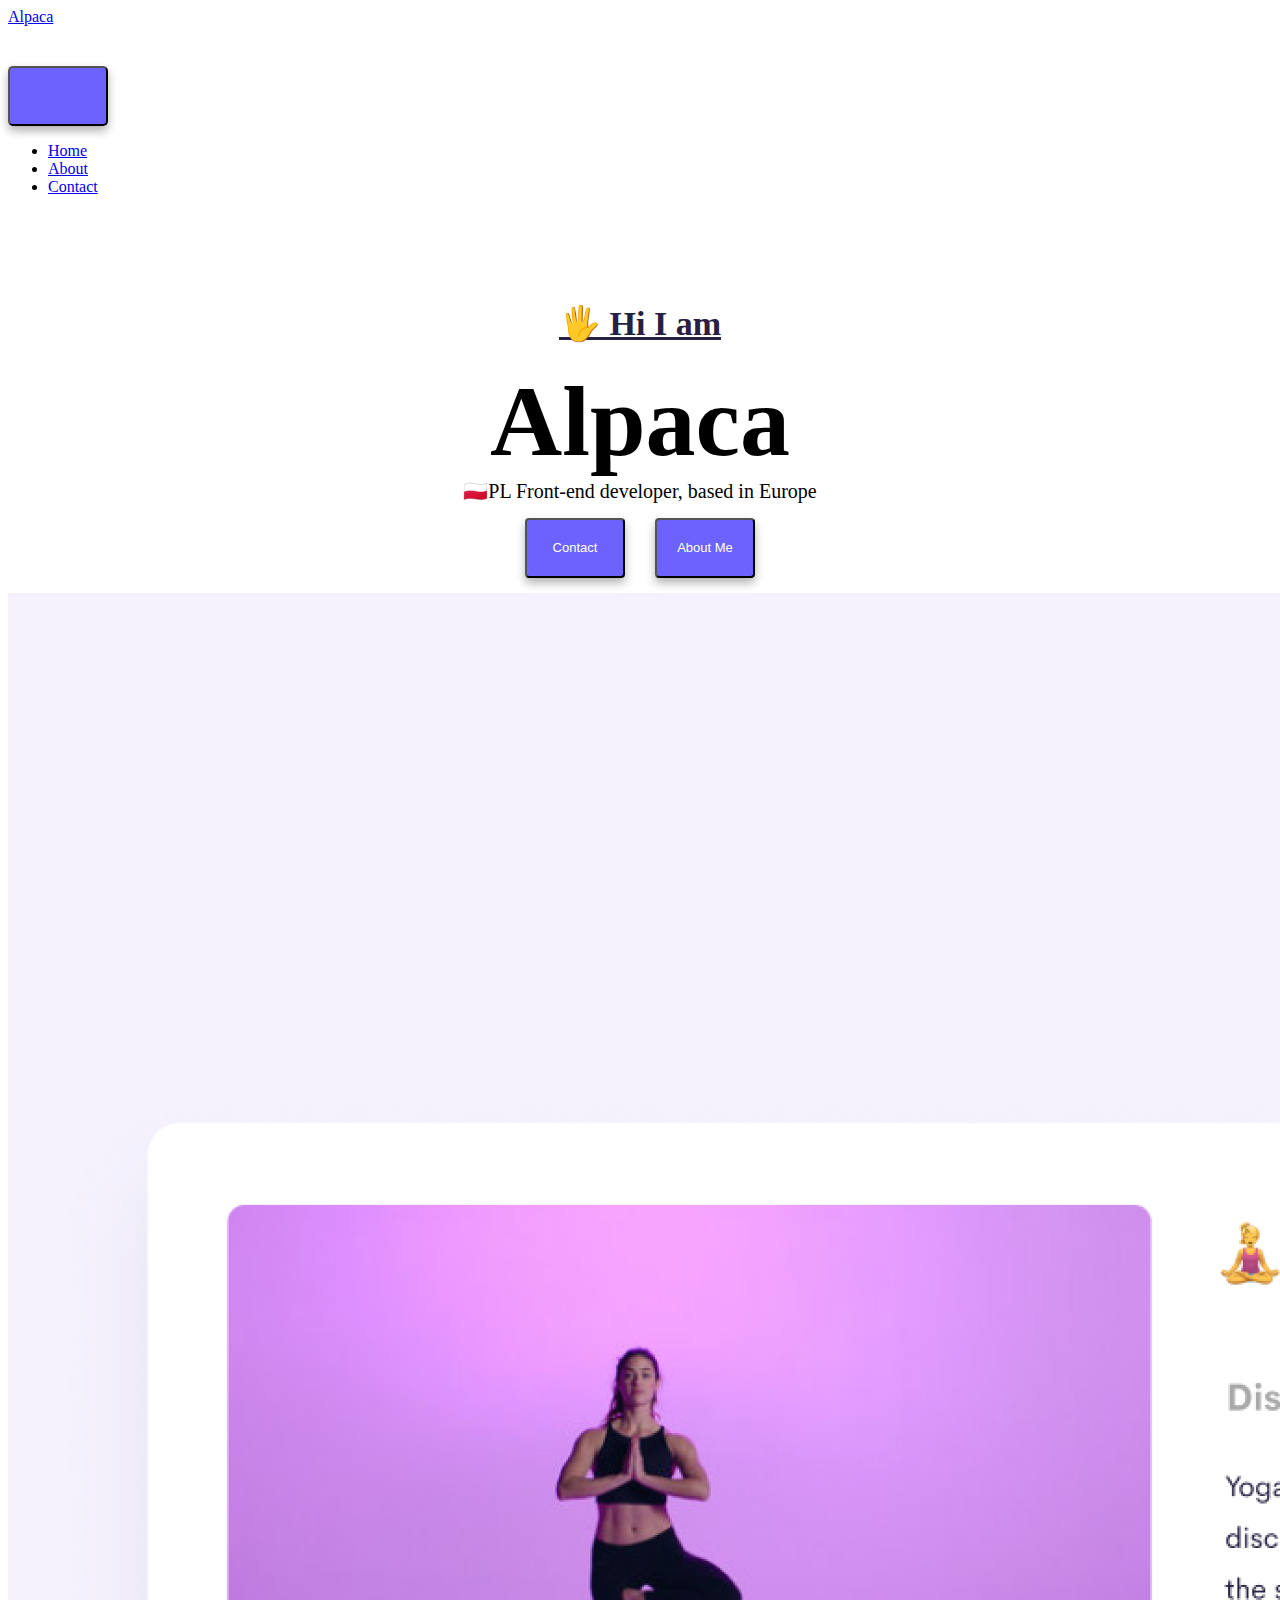
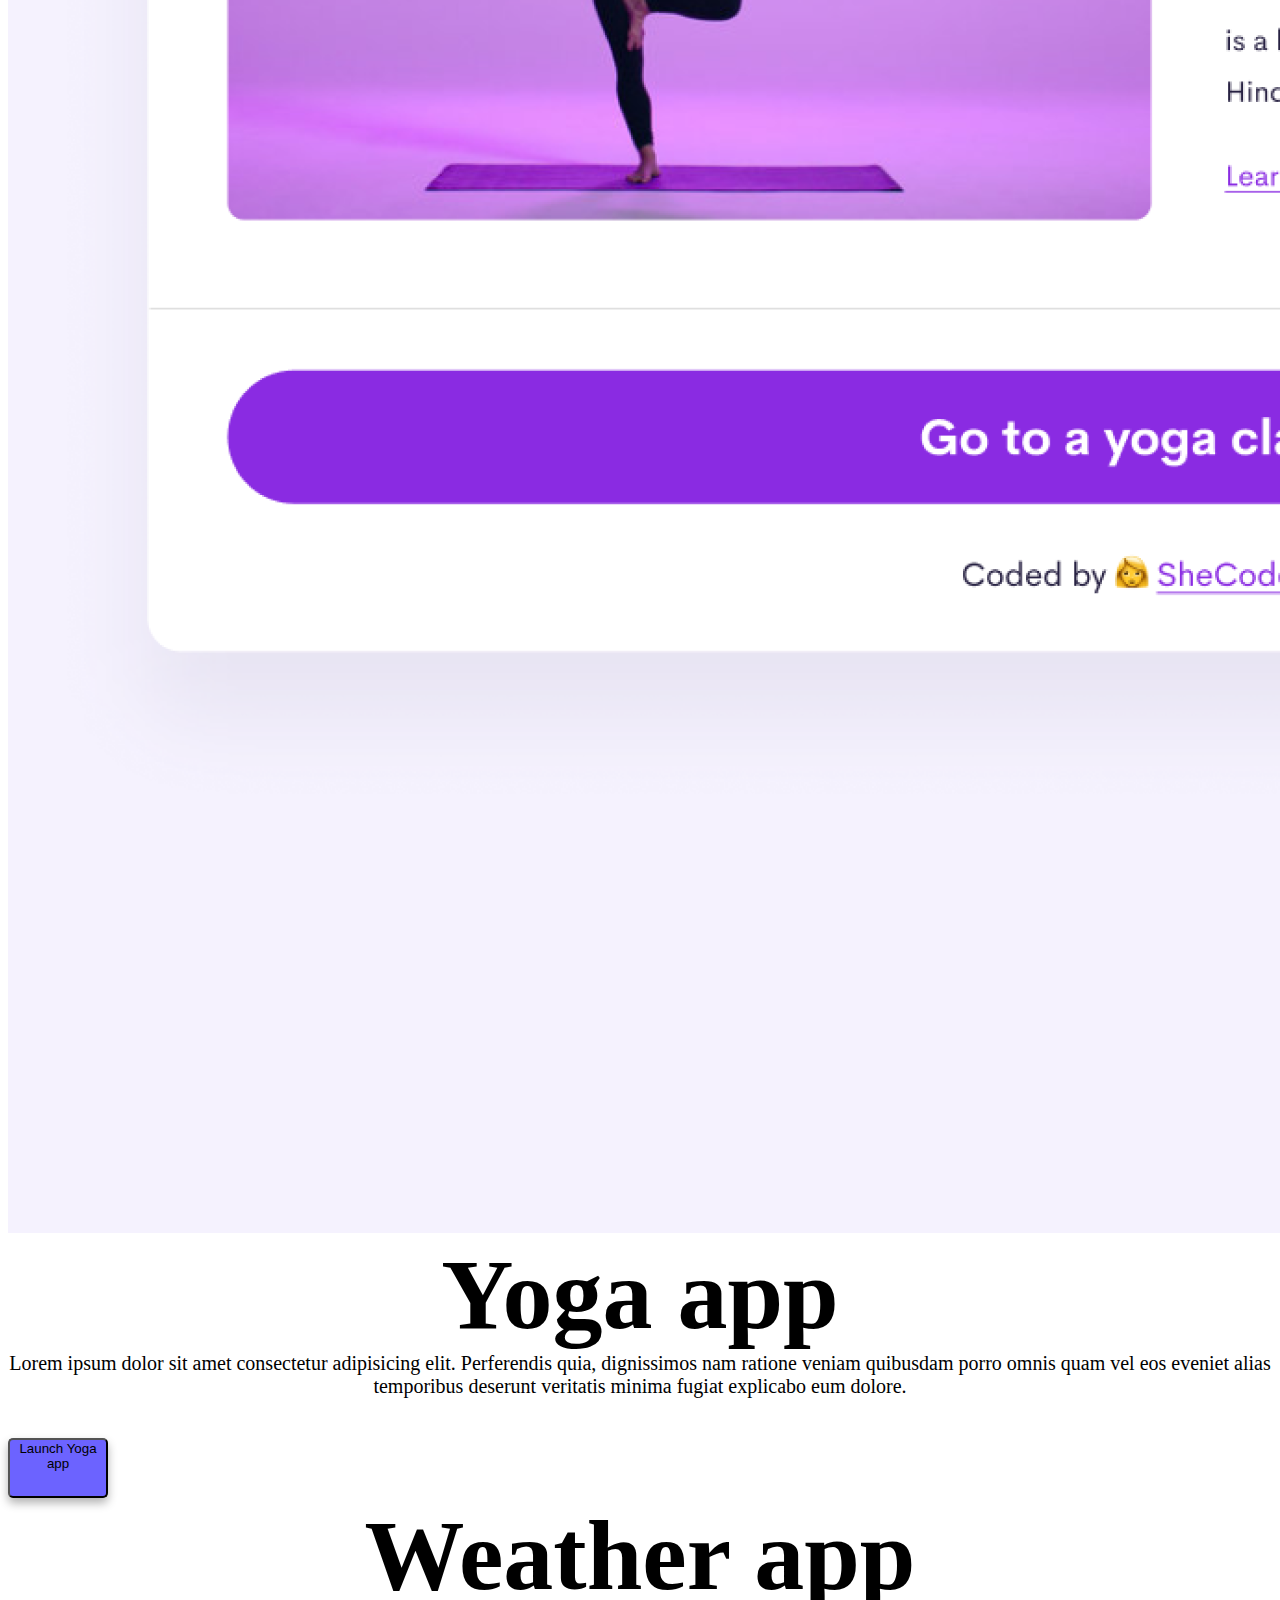
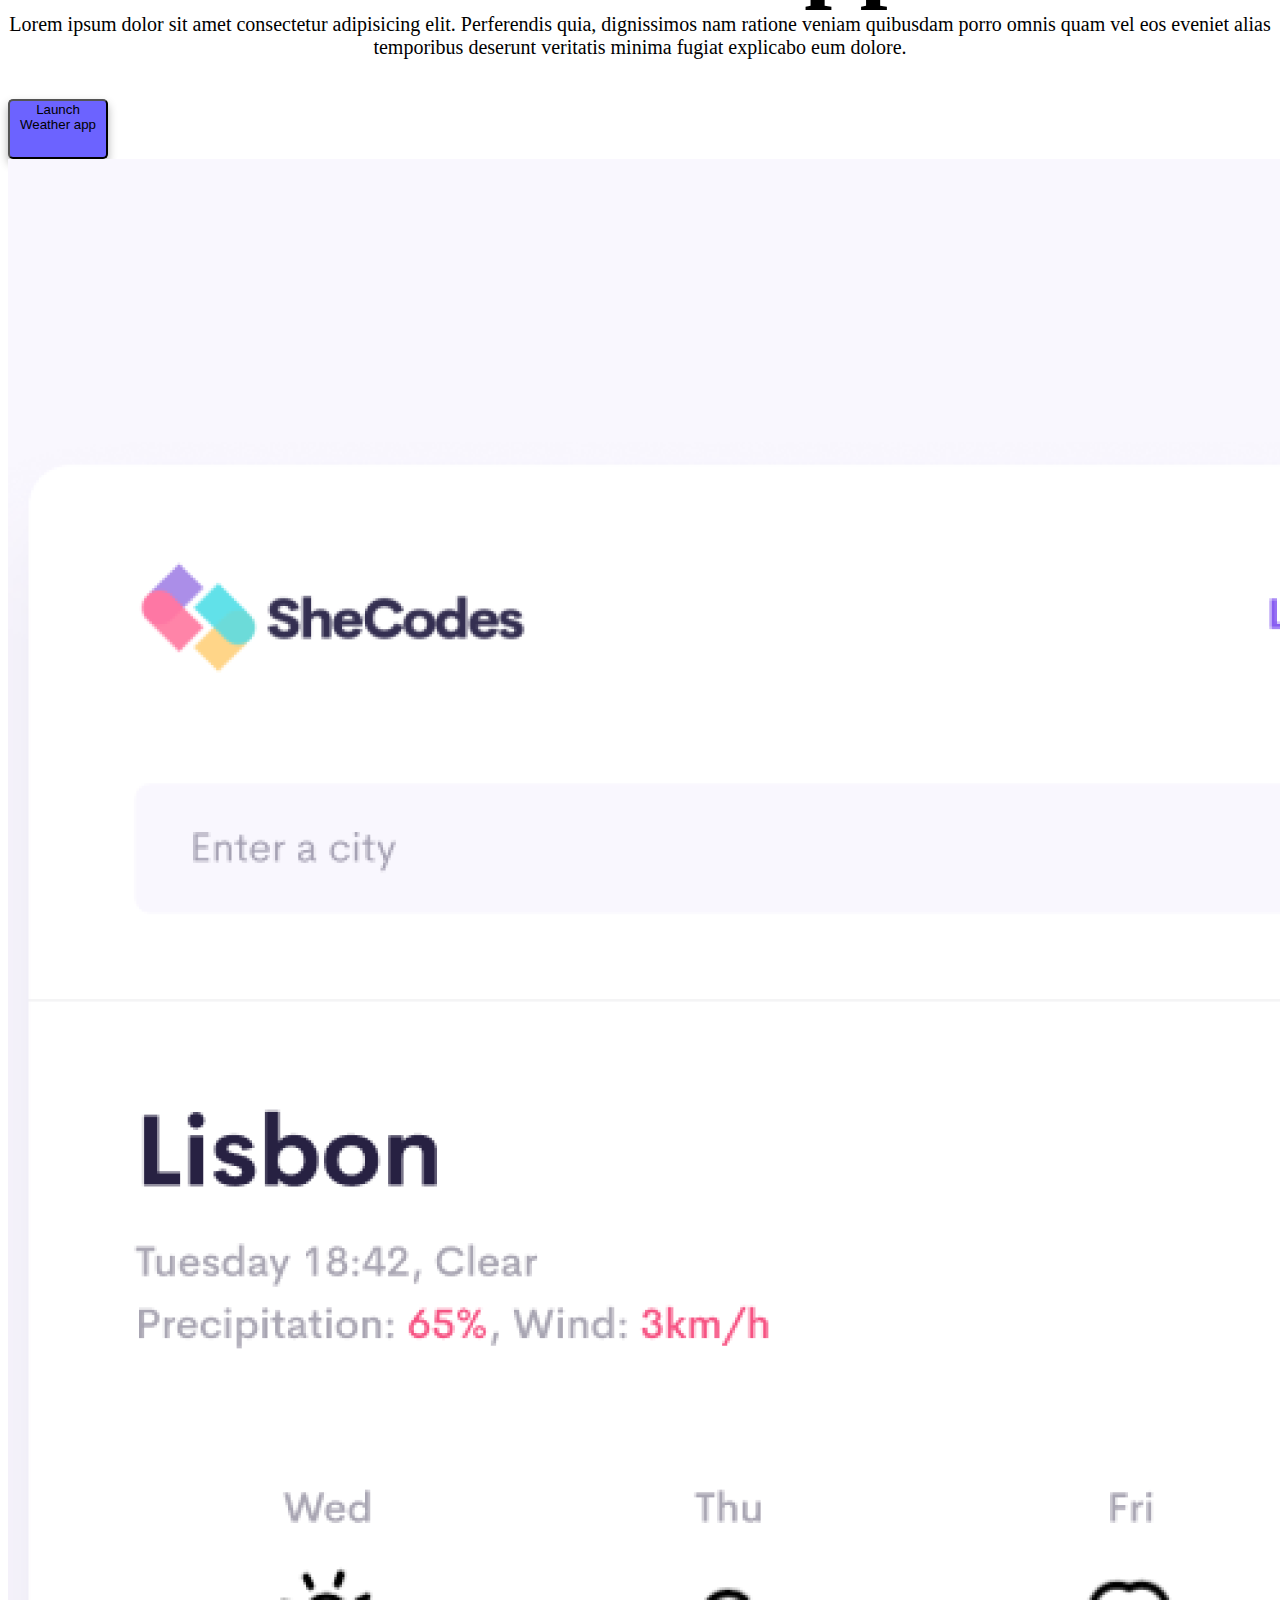
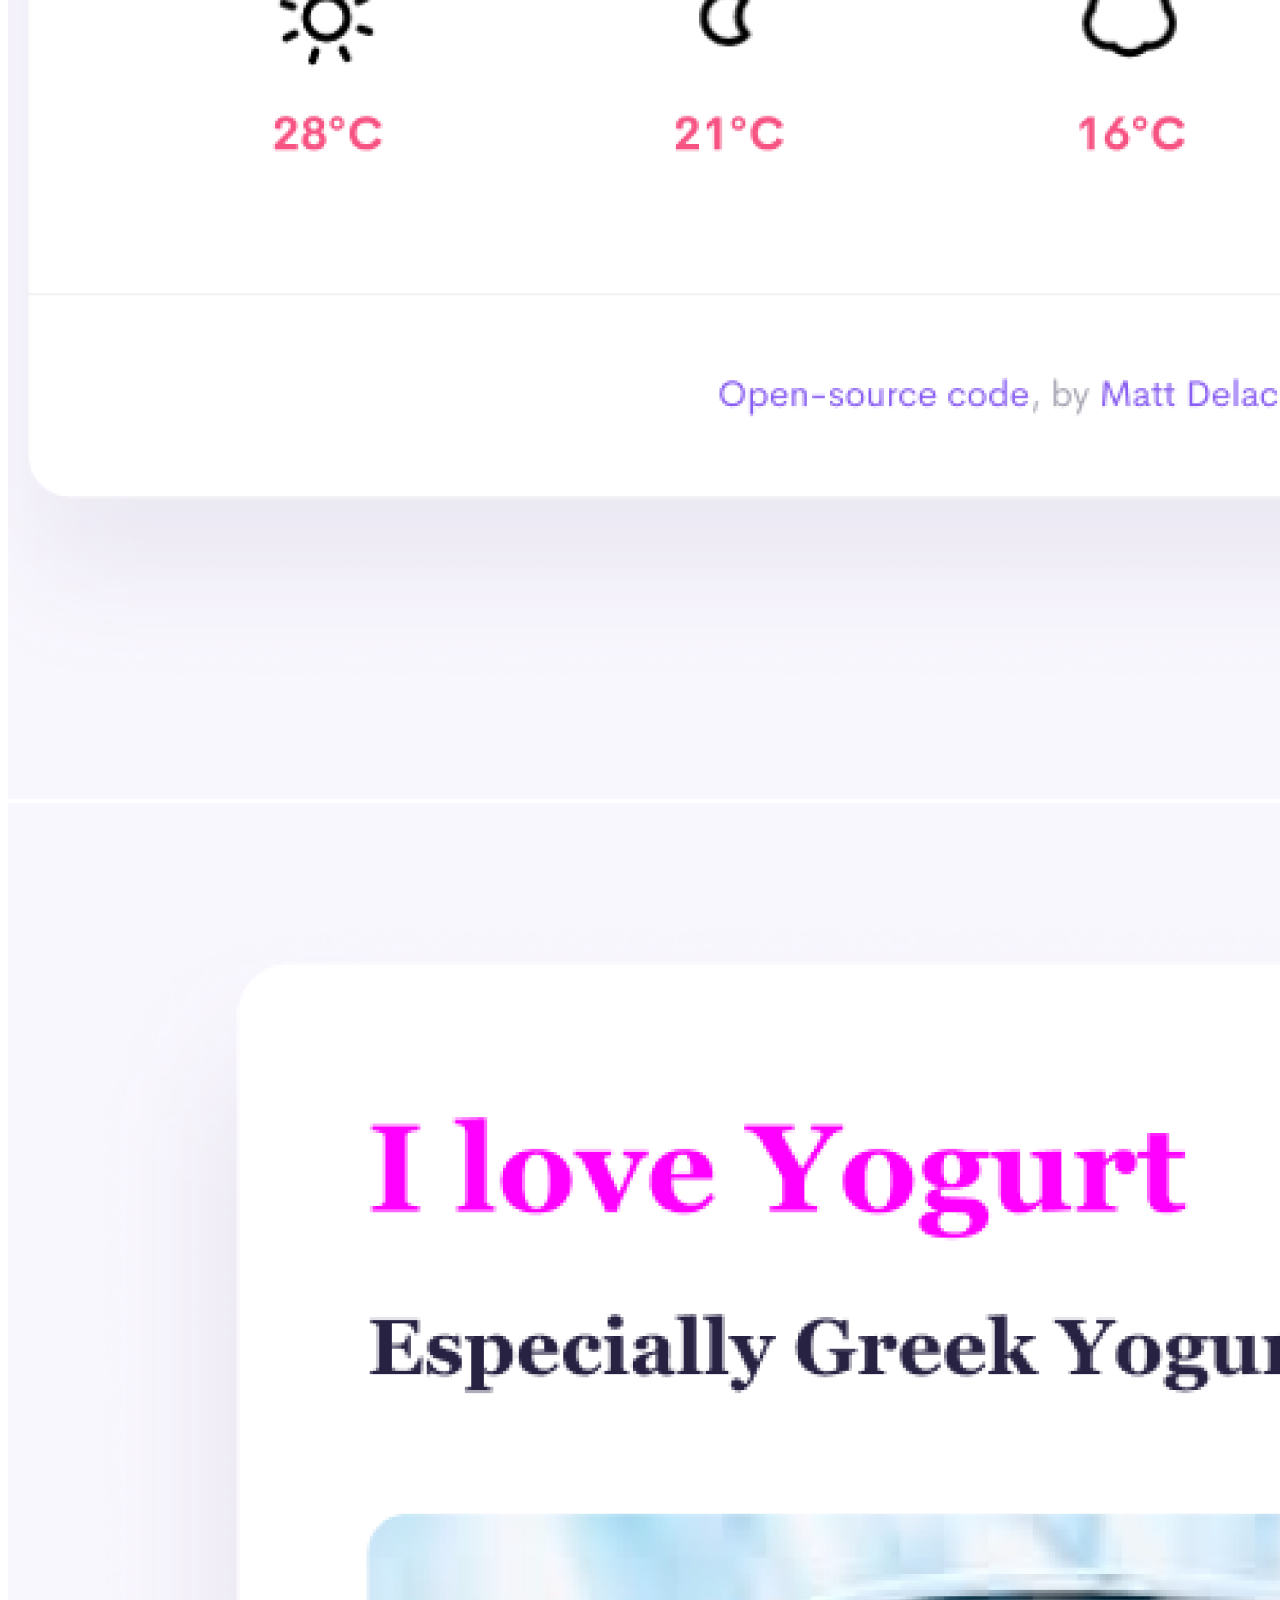
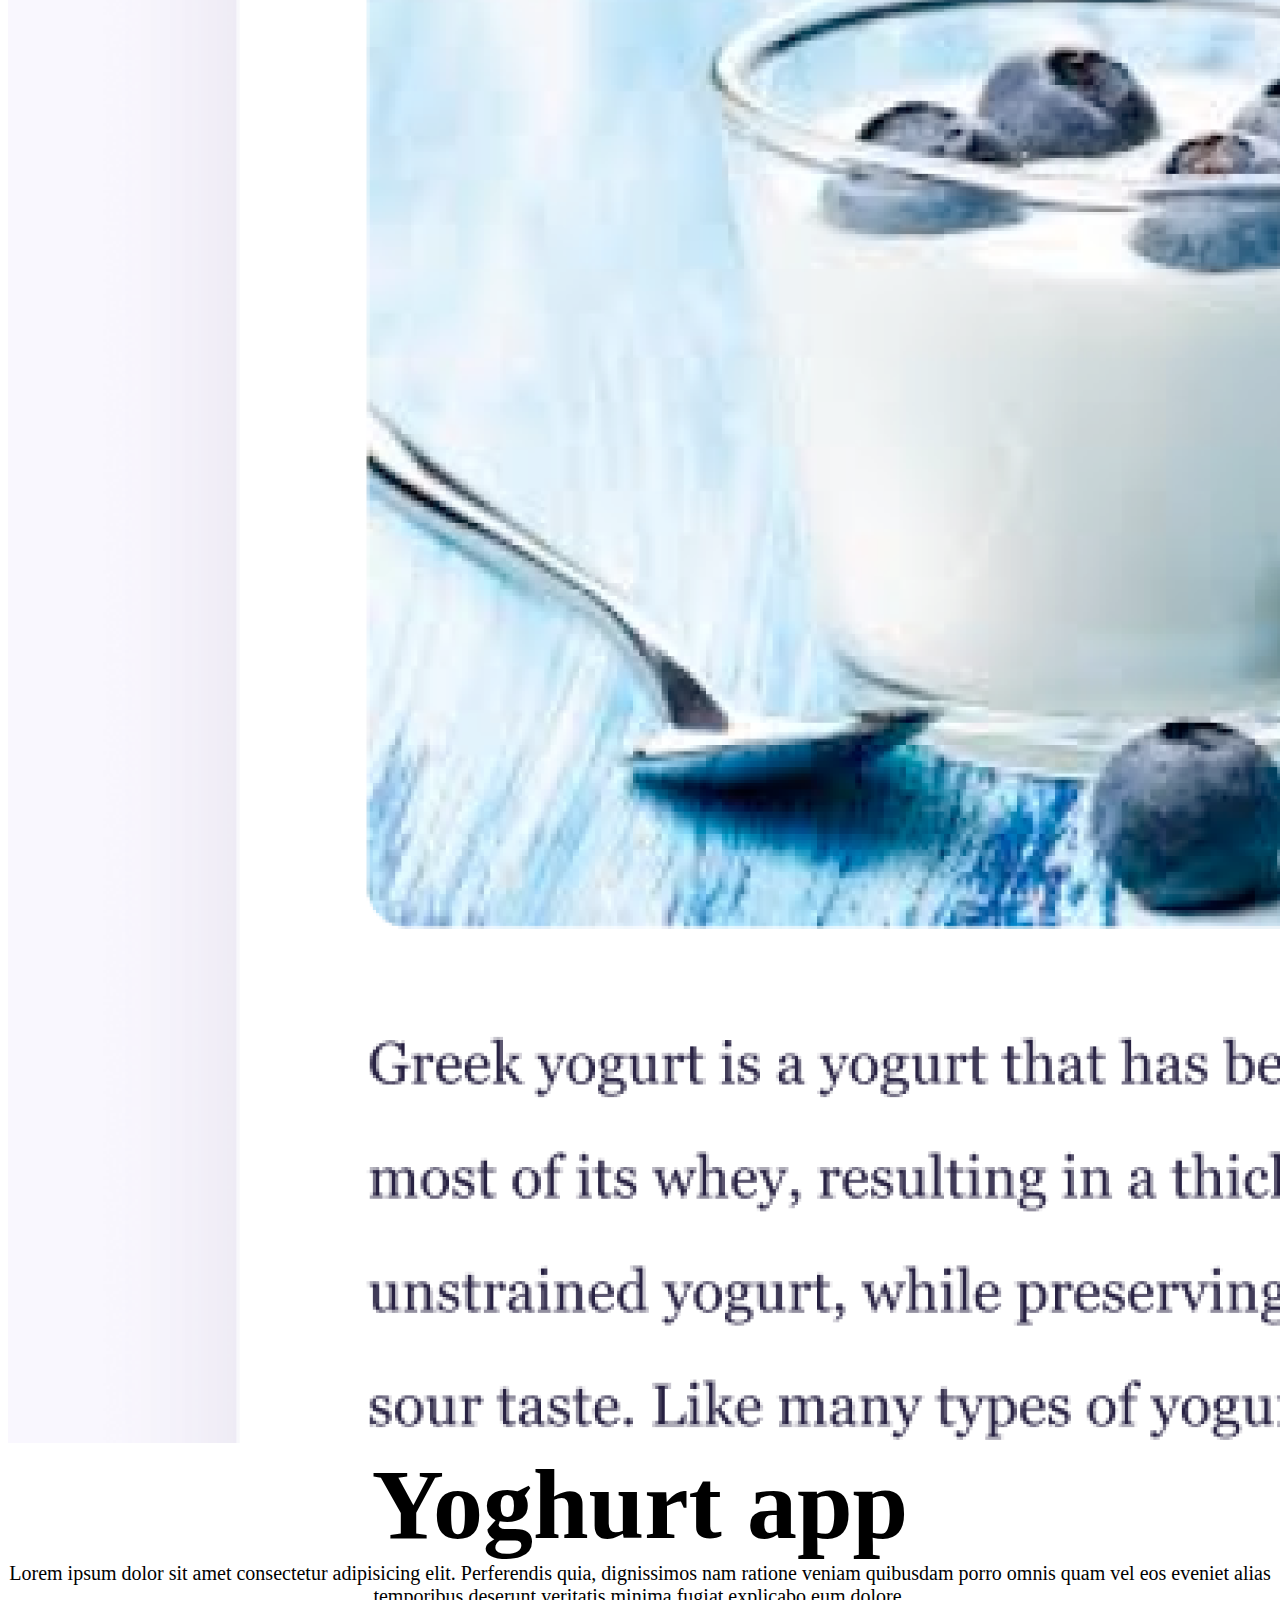
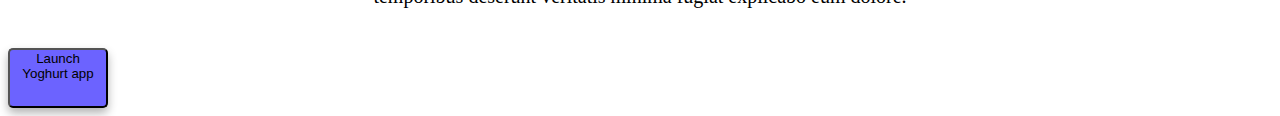
<file: index.html>
<!DOCTYPE html>
<html lang="en">
  <head>
    <meta charset="UTF-8" />
    <meta http-equiv="X-UA-Compatible" content="IE=edge" />
    <meta name="viewport" content="width=device-width, initial-scale=1.0" />
    <meta name="description" content="Alpaca front-end developer from Europe"/>
    <link rel="stylesheet" href="style.css" />
    <title>Front-end developer Alpaca</title>
    <link href="https://cdn.jsdelivr.net/npm/bootstrap@5.1.3/dist/css/bootstrap.min.css" rel="stylesheet" integrity="sha384-1BmE4kWBq78iYhFldvKuhfTAU6auU8tT94WrHftjDbrCEXSU1oBoqyl2QvZ6jIW3" crossorigin="anonymous">
    <script src="https://cdn.jsdelivr.net/npm/bootstrap@5.1.3/dist/js/bootstrap.bundle.min.js" integrity="sha384-ka7Sk0Gln4gmtz2MlQnikT1wXgYsOg+OMhuP+IlRH9sENBO0LRn5q+8nbTov4+1p" crossorigin="anonymous"></script>
  </head>
  <body>
    <nav class="navbar navbar-expand-lg navbar-light bg-light fixed-top">
      <div class="container-fluid">
        <a class="navbar-brand" href="#" title="Homepage">Alpaca</a>
        <button class="navbar-toggler" type="button" data-bs-toggle="collapse" data-bs-target="#navbarNav" aria-controls="navbarNav" aria-expanded="false" aria-label="Toggle navigation">
          <span class="navbar-toggler-icon"></span>
        </button>
        <div class="collapse navbar-collapse" id="navbarNav">
          <ul class="navbar-nav">
            <li class="nav-item">
              <a class="nav-link active" aria-current="page" href="index.html" title="homepage">Home</a>
            </li>
            <li class="nav-item">
              <a class="nav-link" href="about.html" title="About Alpaca">About</a>
            </li>
            <li class="nav-item">
              <a class="nav-link" href="about.html#contact" title="contact">Contact</a>
            </li>
            
          </ul>
          
        </div>
      </div>
    </nav>
    <br>
    <br>
    <br>
    <br>

    <h1>🖐 Hi I am</h1>
    <h2>Alpaca</h2>
    <p>🇵🇱PL Front-end developer, based in Europe</p>
    <div class="buttons">
      <button class="contact"><a href="about.html#contact" class="kontakt" title="contact">Contact</a></button>
      <button class="about"><a href="about.html" class="omnie" title="about me">About me</a></button>
    </div>
    <div class="container mt-5">
      <div class="row d-flex mb-4">
        <div class="col-sm-6">
          <img src="images/yoga.jpg" alt="yoga-project" class="img-fluid rounded d-none d-sm-block" />
        </div>
        <div class="col-md-6">
          <h2 class="text-start mb-3">Yoga app</h2>
          <p>
            Lorem ipsum dolor sit amet consectetur adipisicing elit. Perferendis
            quia, dignissimos nam ratione veniam quibusdam porro omnis quam vel
            eos eveniet alias temporibus deserunt veritatis minima fugiat
            explicabo eum dolore.
          </p>
          <button class="btn btn-primary shadow p-2">Launch Yoga app</button>
        </div>
      </div
      >
      <div class="row d-flex mb-4">
        <div class="col-sm-6">
          <h2 class="text-start mb-3">Weather app</h2>
          <p>
            Lorem ipsum dolor sit amet consectetur adipisicing elit. Perferendis
            quia, dignissimos nam ratione veniam quibusdam porro omnis quam vel
            eos eveniet alias temporibus deserunt veritatis minima fugiat
            explicabo eum dolore.
          </p>
          <button class="btn btn-primary shadow p-0">Launch Weather app</button>
        </div>
        <div class="col-sm-6">
          <img src="images/weather.jpg" alt="weather-project" class="img-fluid rounded d-none d-sm-block" />
        </div>
      </div>
      <div class="row d-flex mb-4">
        <div class="col-md-6">
          <img src="images/yogurth.jpg" alt="yogurth-project" class="img-fluid d-none d-sm-block rounded" />
        </div>
        <div class="col-md-6">
          <h2 class="text-start mb-3">Yoghurt app</h2>
          <p>
            Lorem ipsum dolor sit amet consectetur adipisicing elit. Perferendis
              quia, dignissimos nam ratione veniam quibusdam porro omnis quam vel
              eos eveniet alias temporibus deserunt veritatis minima fugiat
              explicabo eum dolore.
            </p>
          <button class="btn btn-primary shadow p-1">Launch Yoghurt app</button>
          </div>
   
  </body>
</html>
</file>
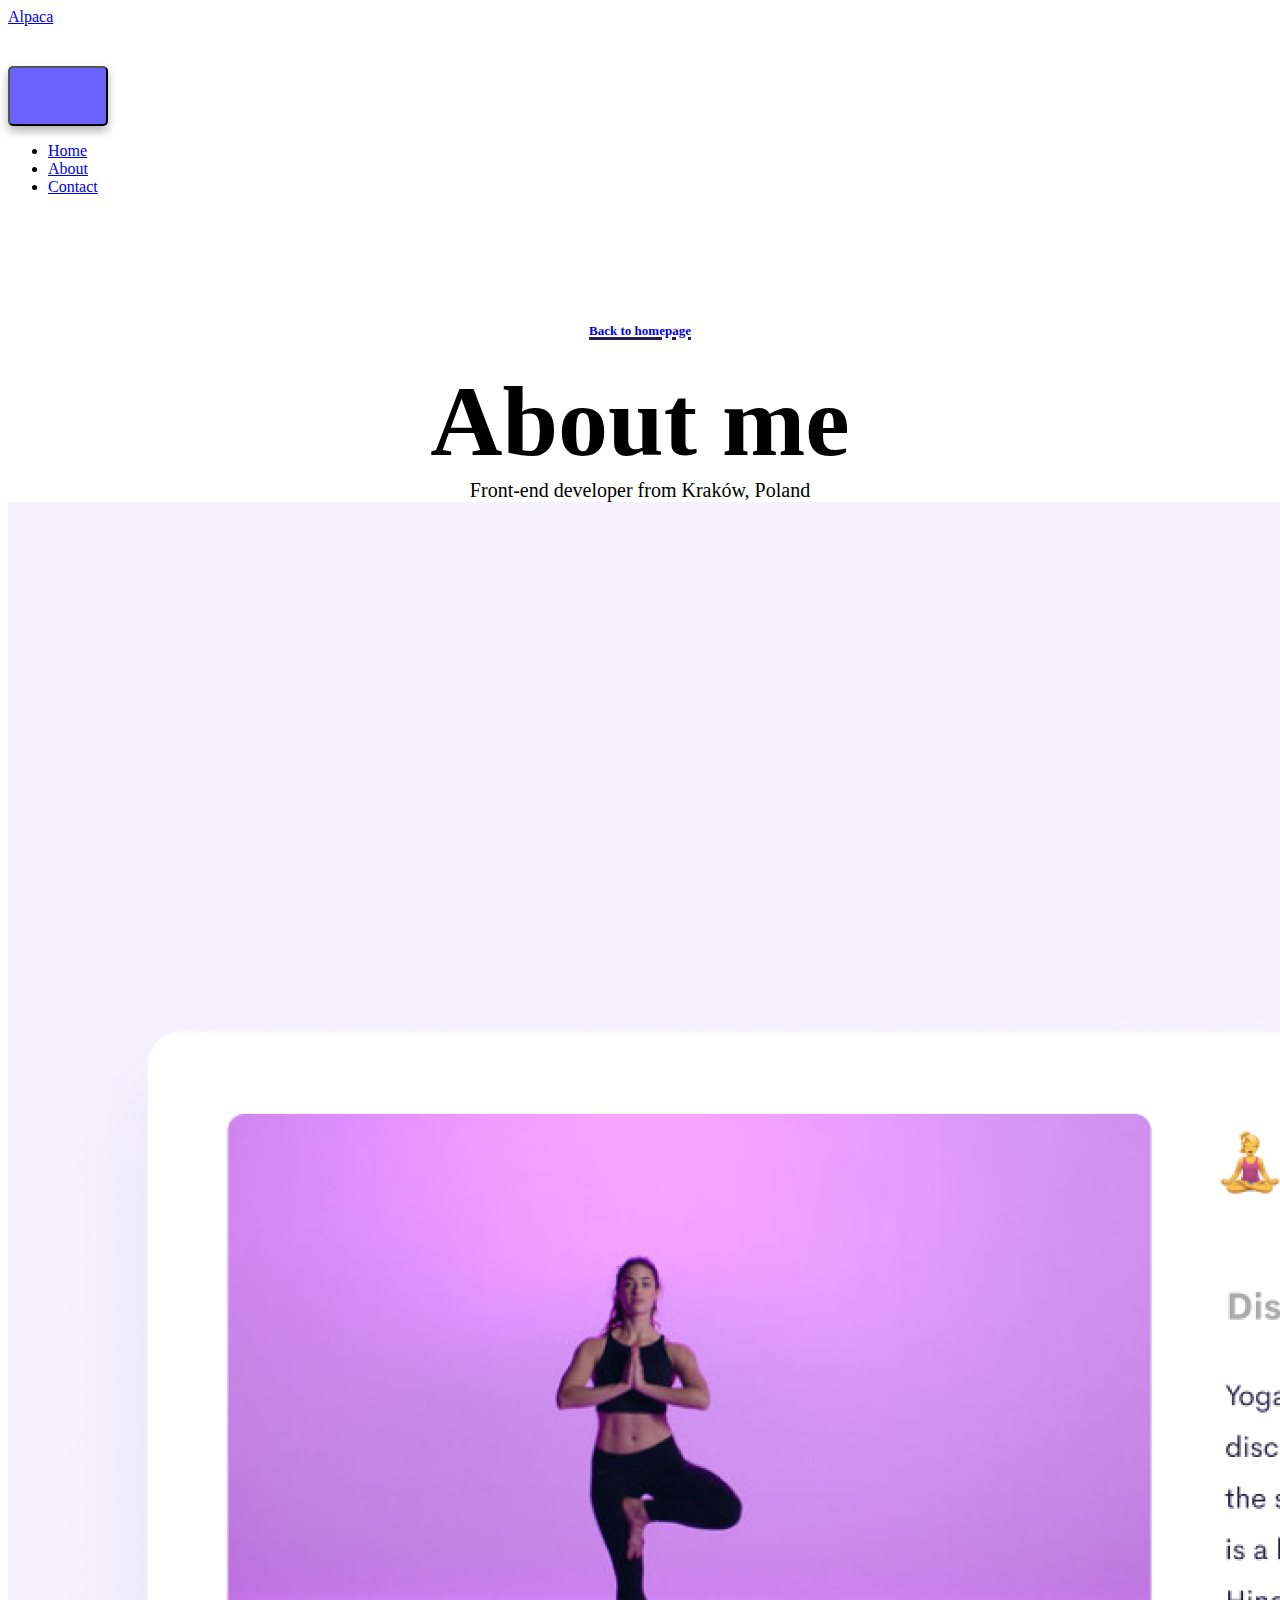
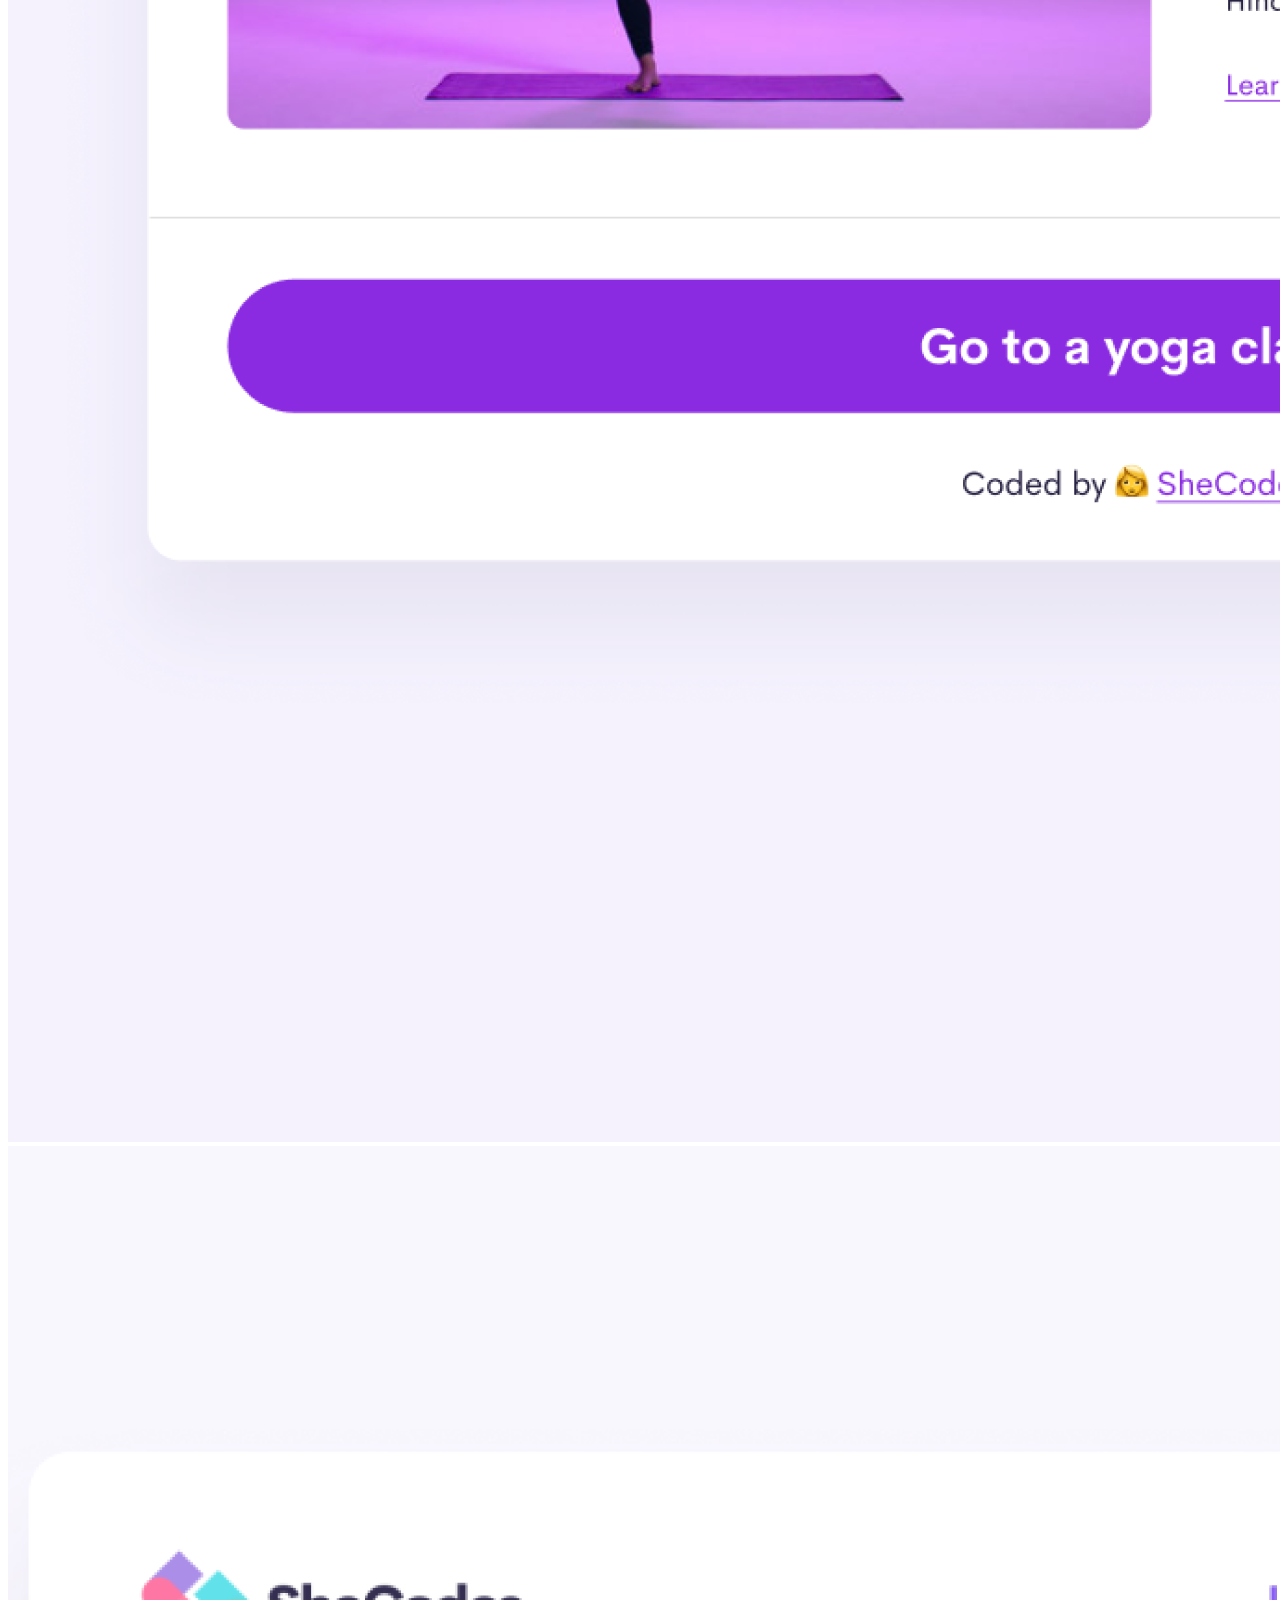
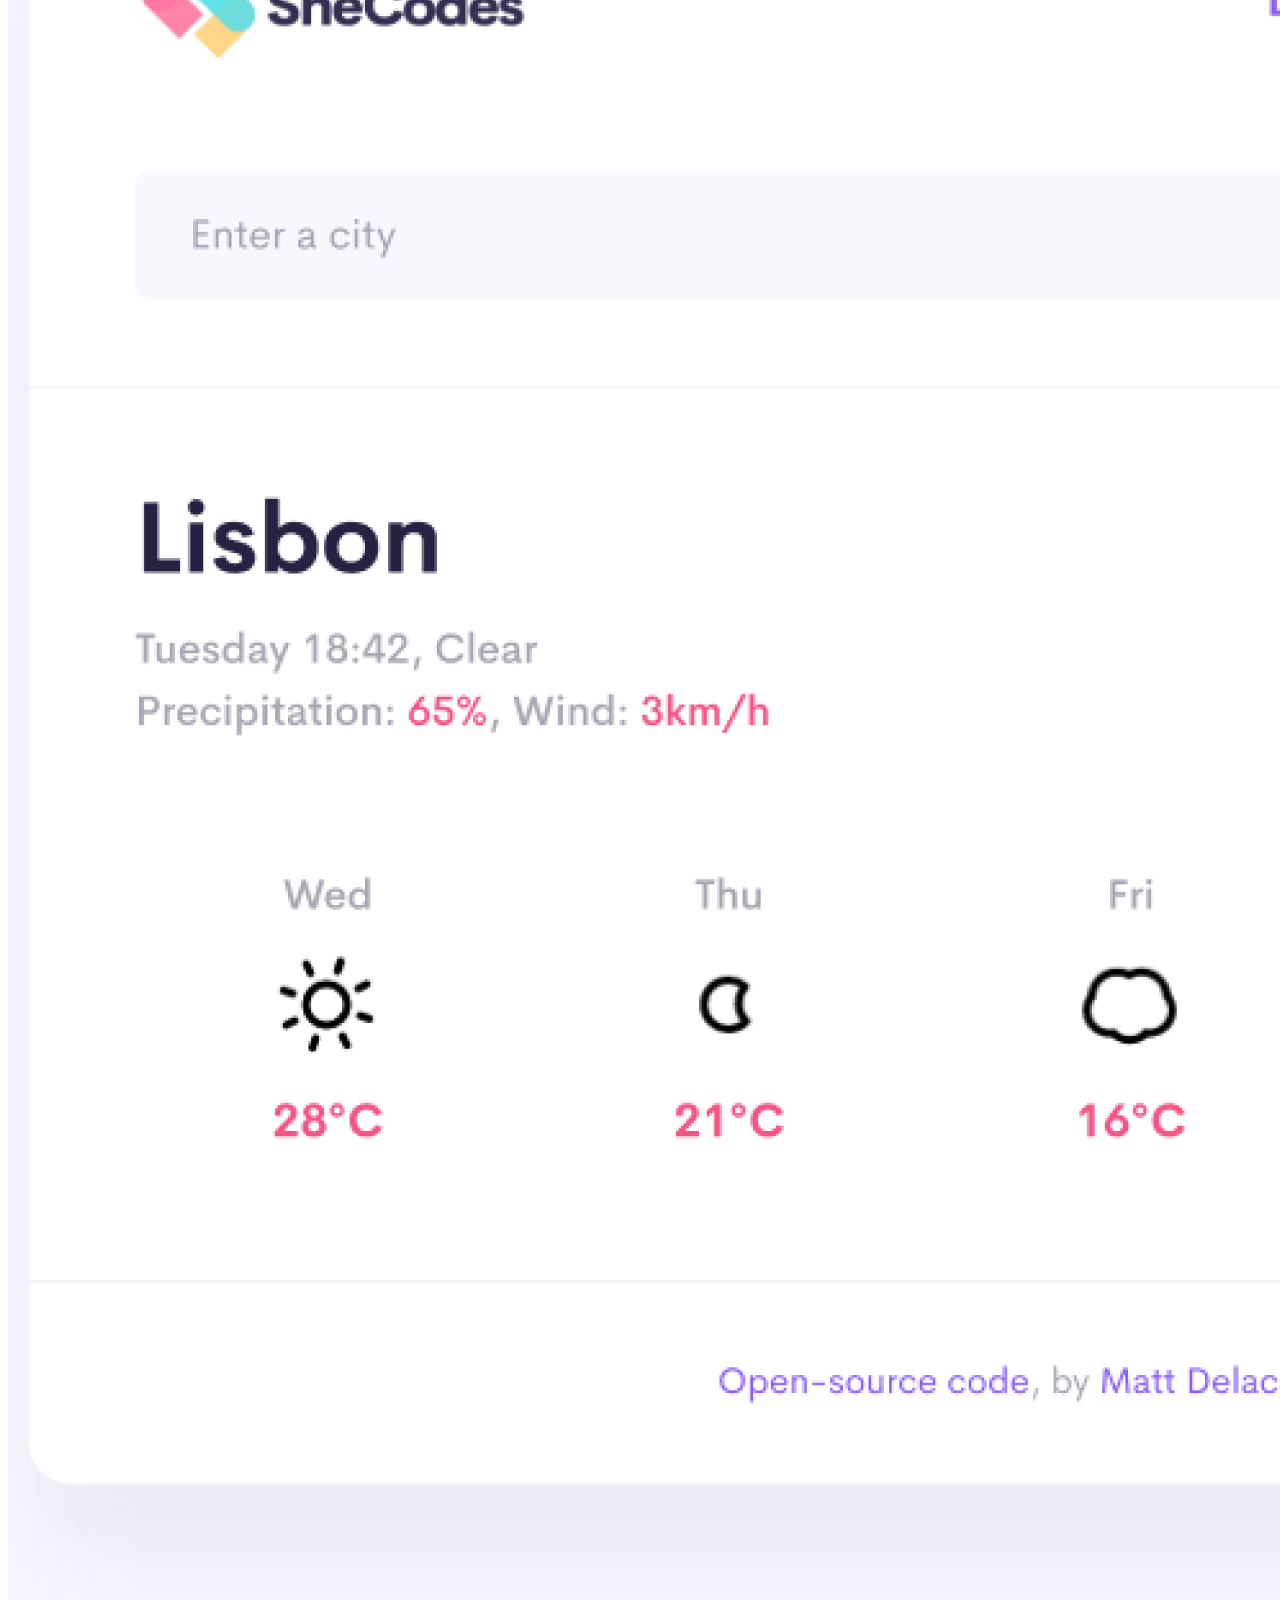
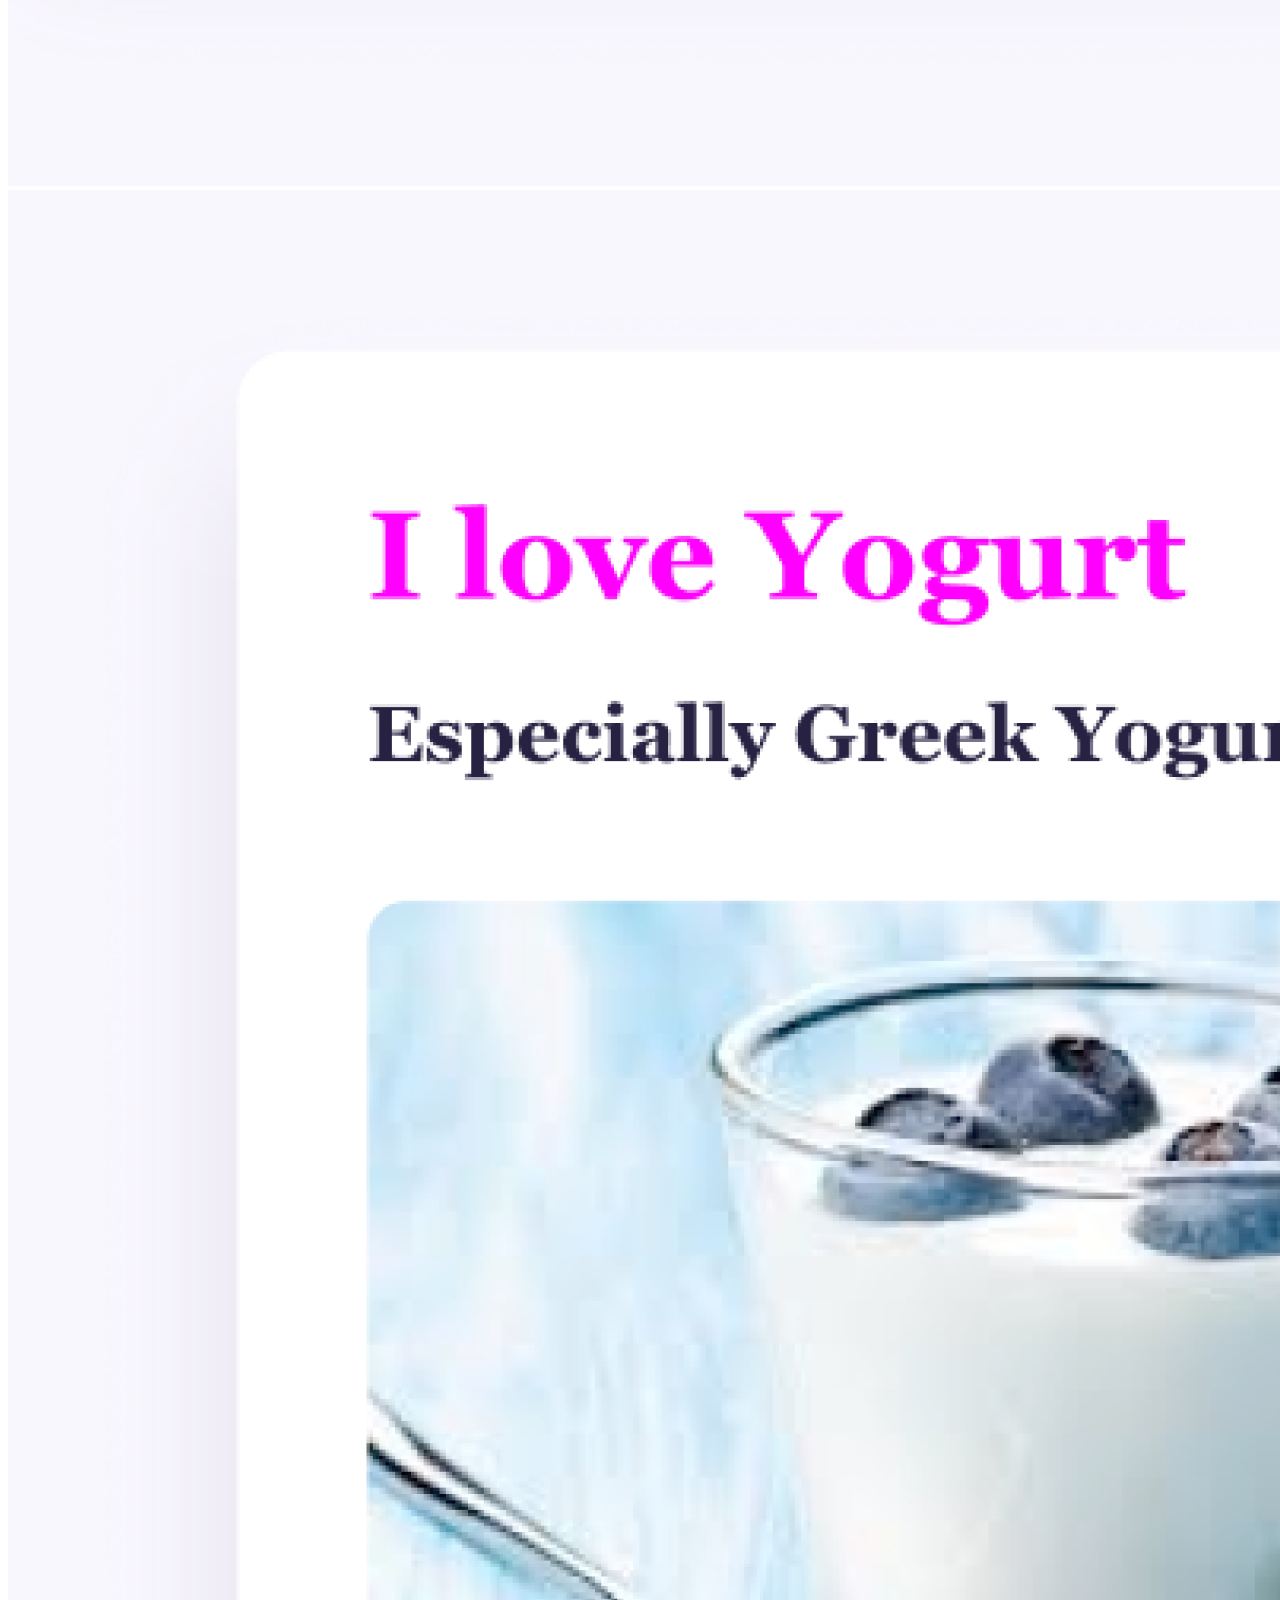
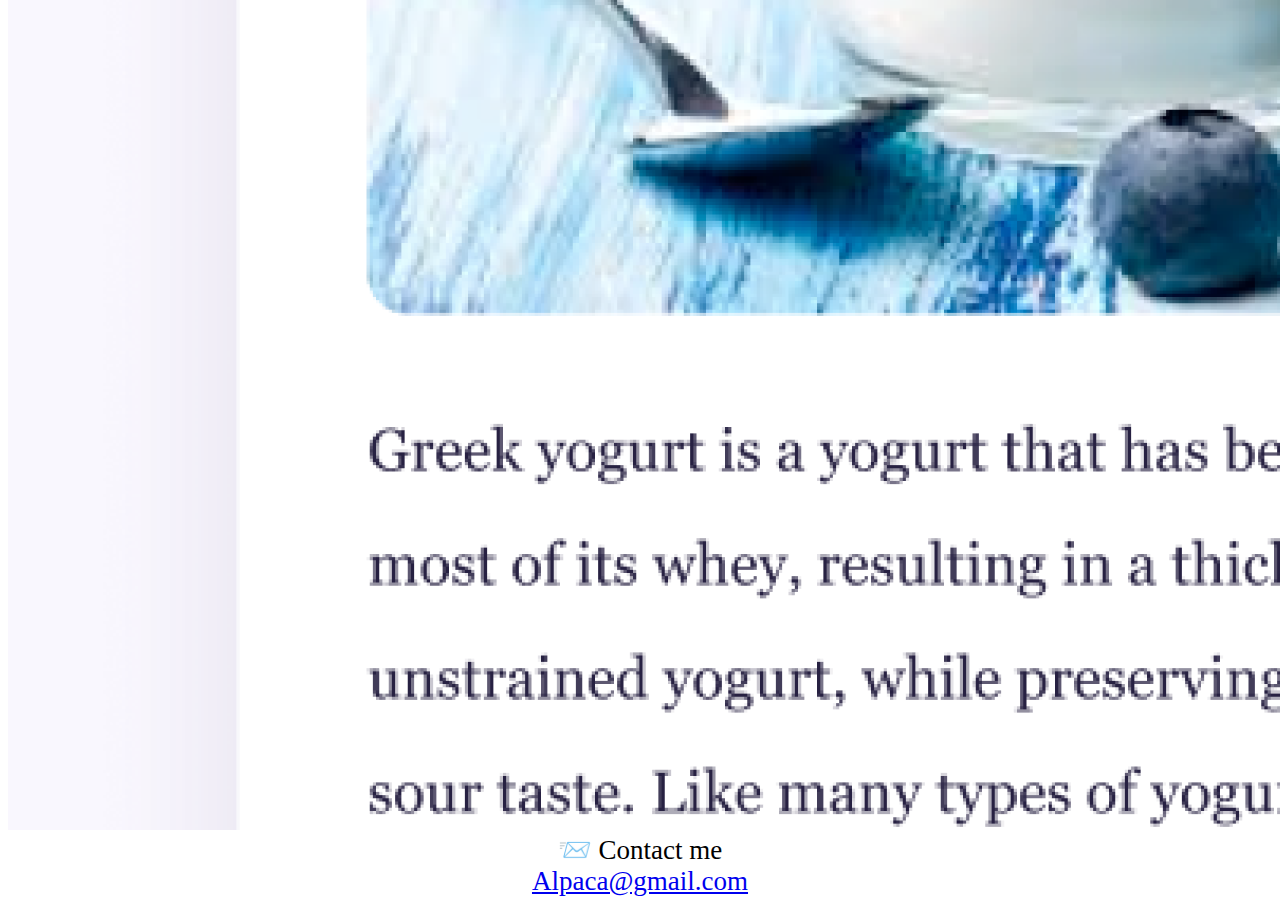
<file: about.html>
<!DOCTYPE html>
<html lang="en">
  <head>
    <meta charset="UTF-8" />
    <meta http-equiv="X-UA-Compatible" content="IE=edge" />
    <meta name="viewport" content="width=device-width, initial-scale=1.0" />
    <meta name="description" content="About Alpaca. Contact and projects"/>

    <link rel="stylesheet" href="style.css" />
    <title>About me - Alpaca</title>
    <link href="https://cdn.jsdelivr.net/npm/bootstrap@5.1.3/dist/css/bootstrap.min.css" rel="stylesheet" integrity="sha384-1BmE4kWBq78iYhFldvKuhfTAU6auU8tT94WrHftjDbrCEXSU1oBoqyl2QvZ6jIW3" crossorigin="anonymous">
    <script src="https://cdn.jsdelivr.net/npm/bootstrap@5.1.3/dist/js/bootstrap.bundle.min.js" integrity="sha384-ka7Sk0Gln4gmtz2MlQnikT1wXgYsOg+OMhuP+IlRH9sENBO0LRn5q+8nbTov4+1p" crossorigin="anonymous"></script>
</head>
  <body>
    <nav class="navbar navbar-expand-lg navbar-light bg-light fixed-top">
        <div class="container-fluid">
          <a class="navbar-brand" href="#" title="homepage">Alpaca</a>
          <button class="navbar-toggler" type="button" data-bs-toggle="collapse" data-bs-target="#navbarNav" aria-controls="navbarNav" aria-expanded="false" aria-label="Toggle navigation">
            <span class="navbar-toggler-icon"></span>
          </button>
          <div class="collapse navbar-collapse" id="navbarNav">
            <ul class="navbar-nav">
              <li class="nav-item">
                <a class="nav-link active" aria-current="page" href="index.html" title="homepage">Home</a>
              </li>
              <li class="nav-item">
                <a class="nav-link" href="about.html" title="about Alpaca">About</a>
              </li>
              <li class="nav-item">
                <a class="nav-link" href="about.html#contact" title="contact">Contact</a>
              </li>
              
            </ul>
          </div>
        </div>
      </nav>
      
      <br>
      <br>
      <br>
      <br>
    <h1><a href="index.html" class="backto">Back to homepage</a></h1>
    <h2>About me</h2>
    <p>Front-end developer from Kraków, Poland</p>
    
    <div class="container">
        <div class="row d-flex ">
          <div class="col-md-4 ">
            <img src="images/yoga.jpg" alt="yoga-project" class="img-fluid p-2 mb-4 shadow rounded" />
          </div>
          <div class="col-md-4">
            <img src="images/weather.jpg" alt="weather-project" class="img-fluid mb-4 p-2 shadow rounded" />
          </div>
          <div class="col-md-4">
            <img src="images/yogurth.jpg" alt="yogurth-project" class="img-fluid p-2  mb-4 shadow rounded" />
          </div>
        </div>
      </div>
    <div class="mail" id="contact">
      📨 Contact me <br /><a href="mailto:Alpaca@gmail.com">Alpaca@gmail.com</a>
    </div>
    
  </body>
</html>
</file>
<file: style.css>
:root {
--primary-color: #6c63ff;
--secondary-color: #f5f2fe;
--box-shadow: 0 5px 10px rgba(0, 0, 0, 0.3);
}
.kontakt {
  text-decoration: none;
  color: white;
  font-size: small;
  }


  .omnie {
    text-decoration: none;
    color: white;
    font-size: small;
    }
   
    .backto{ text-decoration: none;
      font-size: small;
    }
h1 {
text-align: center;
font-size: 34px;
font-weight: 900;
color: #272044;
    text-decoration: underline;
    line-height: 1;
}



h2 {
font-size: 58px;
text-align: center;
font-size: 100px;
    margin: 0px;
}
p {
text-align: center;
font-size: 20px;
    
    margin: 0%;
    
}
.buttons {
display: flex;
justify-content: center;
}
button {
display: flex;
background-color: var(--primary-color);
margin-top: 40px;
justify-content: center;
box-shadow: var(--box-shadow);
border-radius: 5px;
width: 100px;
height: 60px;

}
.contact {
display: flex;
color: white;
margin: 15px;
border-radius: 4px;
padding: 20px 15px;
text-decoration: none;
text-transform: capitalize;
}
.about {
display: flex;

color: white;
margin: 15px;
box-sizing: border-box;
border-radius: 4px;
padding: 20px 15px;
text-decoration: none;
text-transform: capitalize;
}


  a:hover {
    color: blueviolet;
    text-decoration: solid;
  }
  

  
  .obrazek {
    display: flex;
    justify-content: center;
  }
  .mail {
    text-align: center;
    font-size: 27px;
  }
  @media (max-width: 576px) {
    h1 {
      font-size: 80px;
      line-height: 1.5;
      text-align: center;
    }
  
    h2 {
      font-size: 32px;
      text-align: center;
    }
  
    p {
      text-align: center;
    }
</file>
